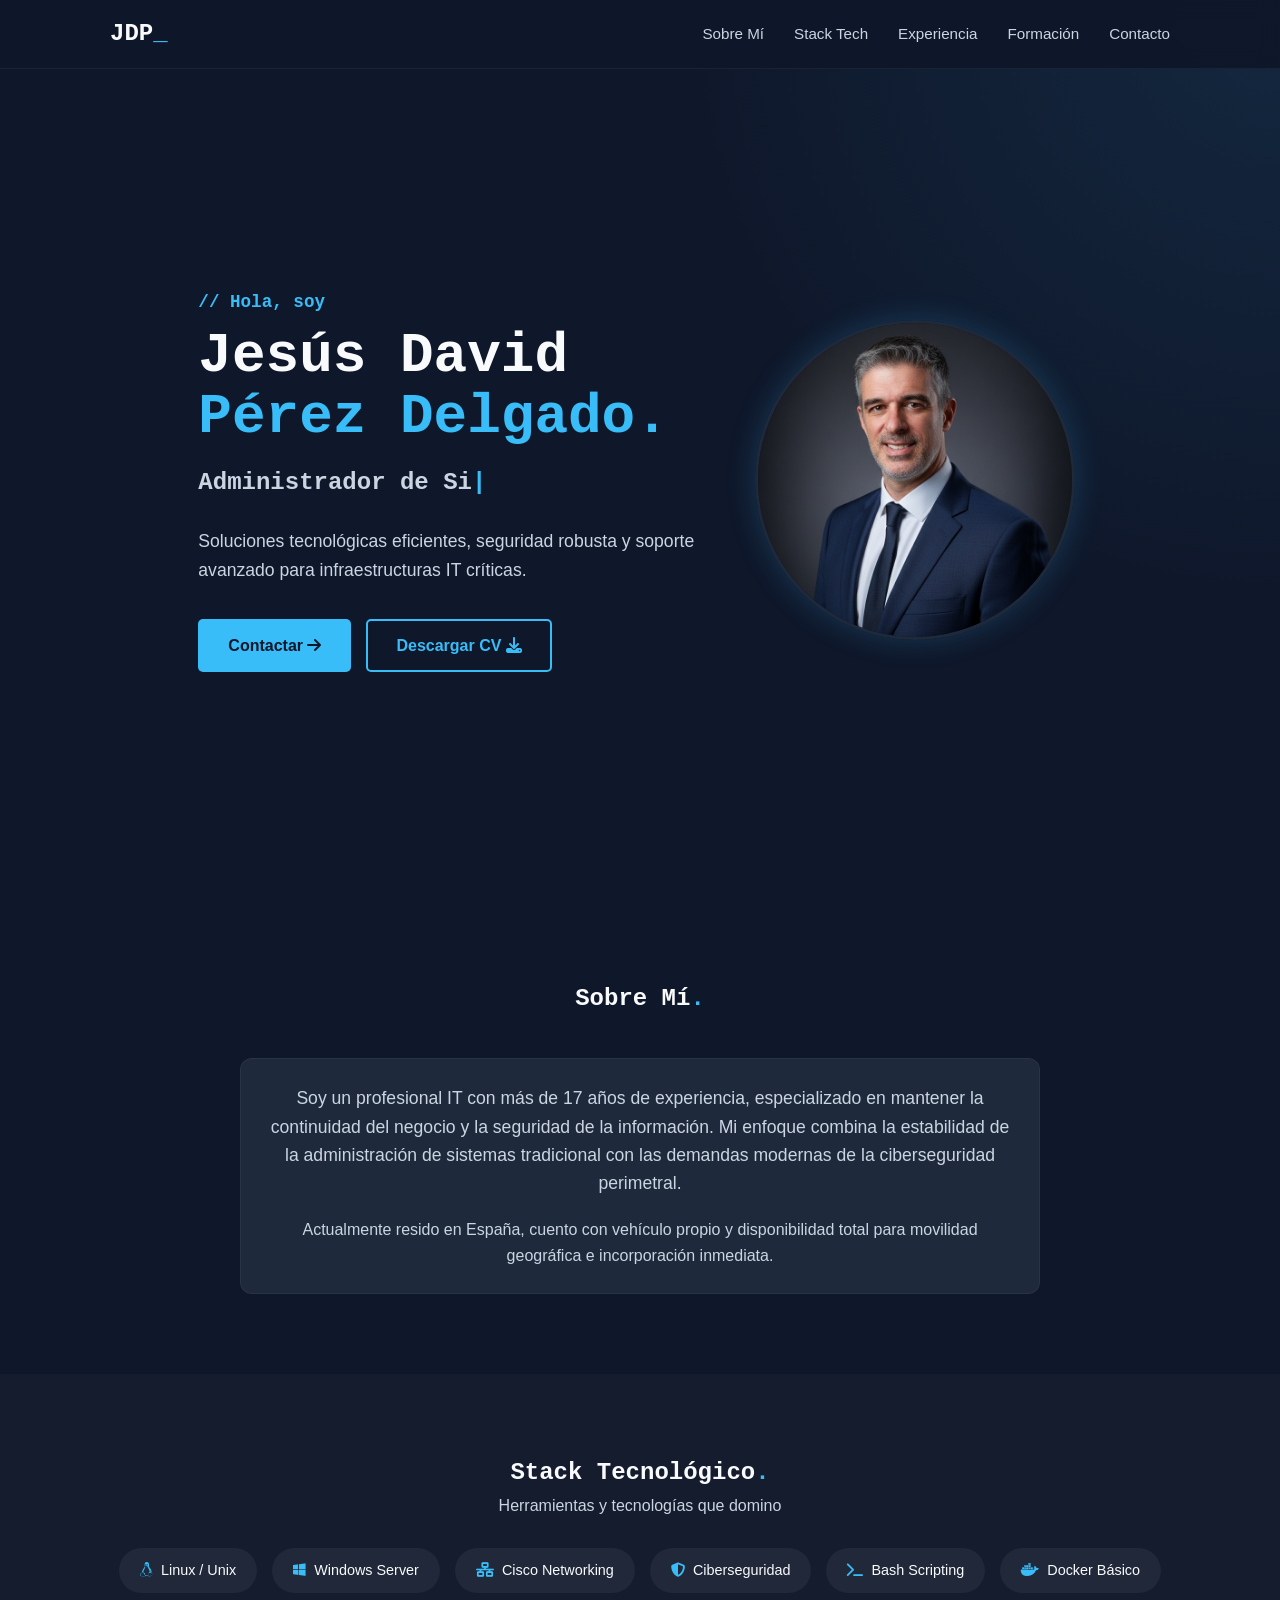
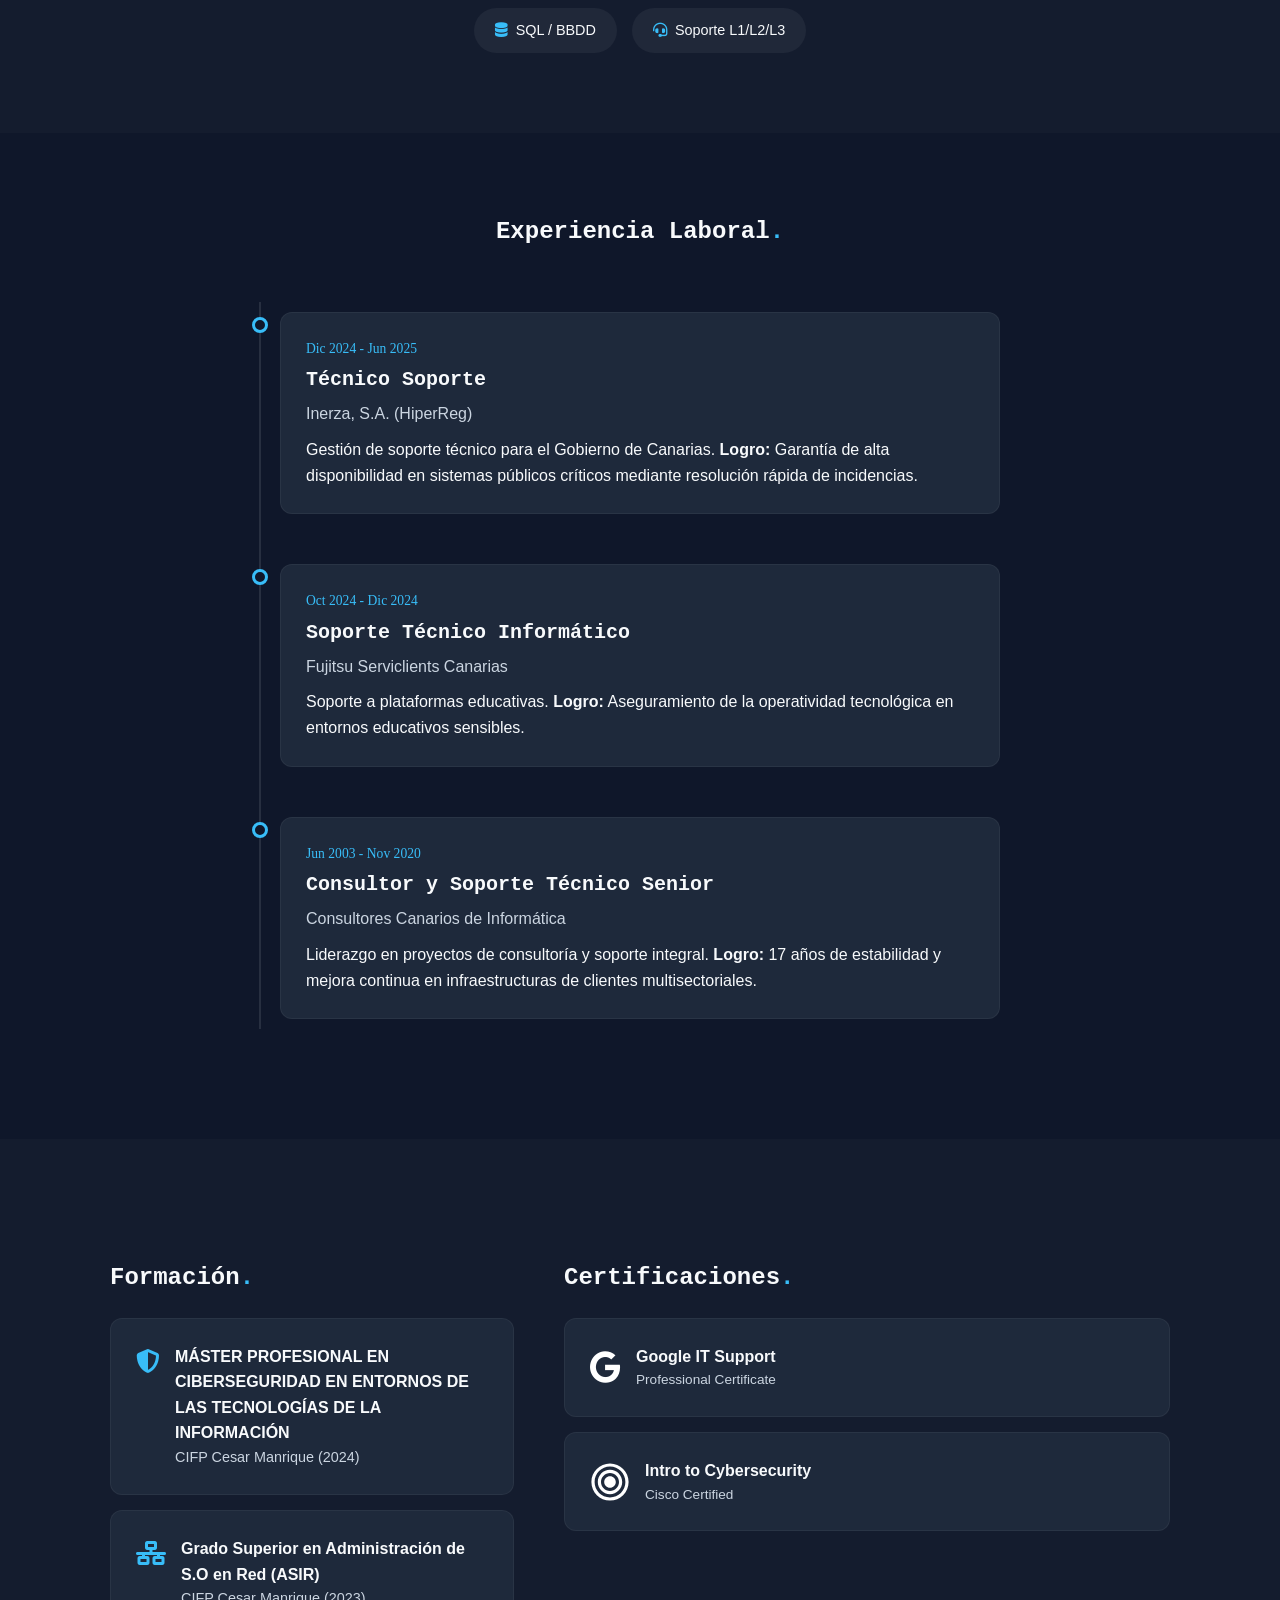
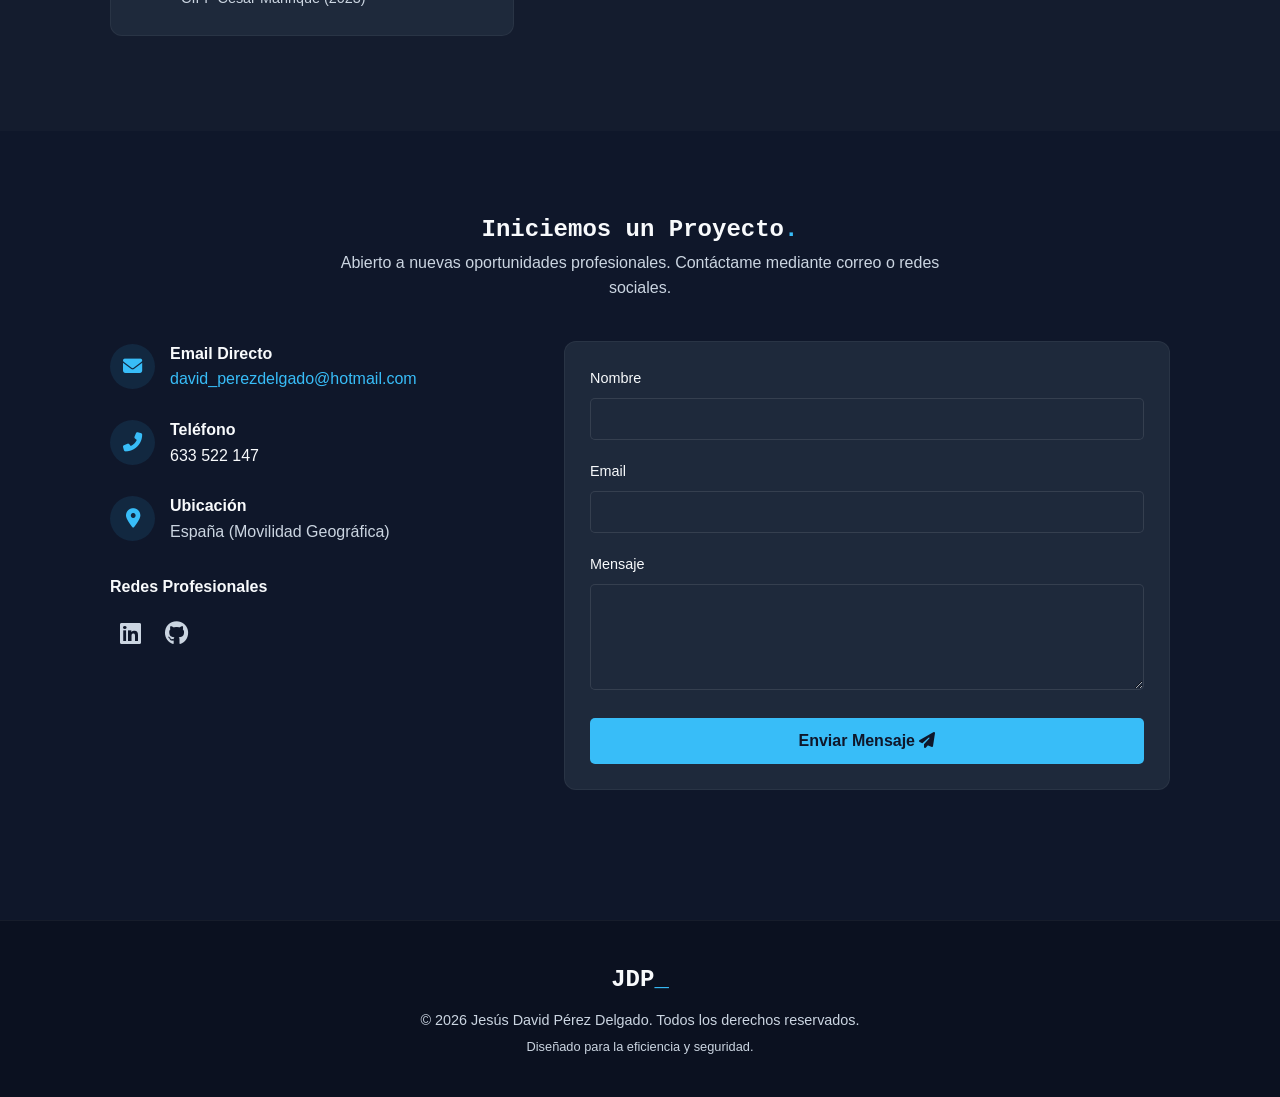
<file: index.html>
<!DOCTYPE html>
<html lang="es">

<head>
    <meta charset="UTF-8">
    <meta name="viewport" content="width=device-width, initial-scale=1.0">
    
    <!-- SEO y Metadatos -->
    <meta name="description" content="Portfolio de Jesús David Pérez Delgado, Técnico IT Senior, Administrador de Sistemas y Especialista en Ciberseguridad con +17 años de experiencia.">
    <meta name="keywords" content="Técnico IT Canarias, Ciberseguridad, Admin Sistemas, Linux, Redes, Soporte IT, Jesús David Pérez">
    <meta name="author" content="Jesús David Pérez Delgado">
    <meta name="theme-color" content="#0f172a">
    <meta name="robots" content="index, follow">

    <!-- Seguridad: Content Security Policy (Nivel Básico para GitHub Pages) -->
    <meta http-equiv="Content-Security-Policy" content="default-src 'self'; img-src 'self' https://via.placeholder.com; style-src 'self' 'unsafe-inline' https://fonts.googleapis.com https://cdnjs.cloudflare.com; font-src 'self' https://fonts.gstatic.com https://cdnjs.cloudflare.com; script-src 'self' 'unsafe-inline'; connect-src 'self' https://formspree.io;">

    <!-- Open Graph / LinkedIn / WhatsApp -->
    <meta property="og:type" content="website">
    <meta property="og:url" content="https://fiestuki.github.io/davidconsultorit/"> <!-- CAMBIAR POR TU URL REAL -->
    <meta property="og:title" content="Jesús David Pérez | Ciberseguridad & Sistemas">
    <meta property="og:description" content="Especialista IT Senior. Soluciones robustas en Ciberseguridad, Redes y Administración de Sistemas.">
    <meta property="og:image" content="https://fiestuki.github.io/davidconsultorit/assets/images/profile.jpg"> <!-- CAMBIAR POR TU URL REAL -->

    <title>Jesús David Pérez Delgado | Ciberseguridad & Sistemas</title>

    <!-- Favicon SVG Generado (Icono de Terminal) -->
    <link rel="icon" href="data:image/svg+xml,<svg xmlns=%22http://www.w3.org/2000/svg%22 viewBox=%220 0 100 100%22><rect width=%22100%22 height=%22100%22 fill=%22%230f172a%22 rx=%2220%22/><path d=%22M30 35 L45 50 L30 65 M50 65 L70 65%22 stroke=%22%2338bdf8%22 stroke-width=%228%22 fill=%22none%22 stroke-linecap=%22round%22 stroke-linejoin=%22round%22/></svg>">

    <!-- Google Fonts -->
    <link rel="preconnect" href="https://fonts.googleapis.com">
    <link rel="preconnect" href="https://fonts.gstatic.com" crossorigin>
    <link href="https://fonts.googleapis.com/css2?family=Inter:wght@300;400;600;800&family=JetBrains+Mono:wght@400;700&display=swap" rel="stylesheet">
    
    <!-- Font Awesome -->
    <link rel="stylesheet" href="https://cdnjs.cloudflare.com/ajax/libs/font-awesome/6.4.0/css/all.min.css">
    
    <!-- Estilos CSS -->
    <style>
        :root {
            --bg-color: #0f172a;
            --card-bg: #1e293b;
            --text-primary: #f8fafc;
            --text-secondary: #cbd5e1;
            --accent: #38bdf8;
            --accent-hover: #0ea5e9;
            --success: #10b981;
            --error: #ef4444;
            --nav-bg: rgba(15, 23, 42, 0.95);
        }

        * { box-sizing: border-box; margin: 0; padding: 0; scroll-behavior: smooth; }
        
        body {
            font-family: 'Inter', sans-serif;
            background-color: var(--bg-color);
            color: var(--text-primary);
            line-height: 1.6;
            overflow-x: hidden;
        }

        h1, h2, h3, .logo { font-family: 'JetBrains Mono', monospace; }
        a { text-decoration: none; color: inherit; transition: 0.3s; }
        ul { list-style: none; }

        /* Utilidades */
        .container { max-width: 1100px; margin: 0 auto; padding: 0 20px; }
        .highlight { color: var(--accent); }
        .section { padding: 80px 0; }
        .text-center { text-align: center; }
        
        /* Botones */
        .btn {
            display: inline-block;
            padding: 12px 28px;
            border-radius: 5px;
            font-weight: 600;
            cursor: pointer;
            border: 2px solid transparent;
            font-size: 1rem;
        }
        .btn-primary {
            background-color: var(--accent);
            color: var(--bg-color);
        }
        .btn-primary:hover {
            background-color: var(--accent-hover);
            transform: translateY(-2px);
            box-shadow: 0 0 15px rgba(56, 189, 248, 0.4);
        }
        .btn-outline {
            border-color: var(--accent);
            color: var(--accent);
            background: transparent;
        }
        .btn-outline:hover {
            background-color: rgba(56, 189, 248, 0.1);
            color: var(--text-primary);
        }

        /* Navbar */
        nav {
            position: fixed;
            top: 0;
            width: 100%;
            background: var(--nav-bg);
            backdrop-filter: blur(10px);
            z-index: 1000;
            border-bottom: 1px solid rgba(255,255,255,0.05);
            padding: 15px 0;
        }
        .nav-content { display: flex; justify-content: space-between; align-items: center; }
        .logo { font-size: 1.5rem; font-weight: 700; }
        .nav-links { display: flex; gap: 30px; }
        .nav-links a { font-size: 0.95rem; color: var(--text-secondary); }
        .nav-links a:hover { color: var(--accent); }
        .mobile-menu-btn { display: none; background: none; border: none; color: var(--text-primary); font-size: 1.5rem; cursor: pointer; }

        /* Hero Section */
        .hero {
            min-height: 100vh;
            display: flex;
            align-items: center;
            position: relative;
            background: radial-gradient(circle at top right, rgba(56, 189, 248, 0.1), transparent 40%);
            padding-top: 60px;
        }
        .hero-content {
            display: grid;
            grid-template-columns: 1.2fr 0.8fr;
            align-items: center;
            gap: 50px;
        }
        .greeting { color: var(--accent); font-weight: 600; margin-bottom: 10px; font-family: 'JetBrains Mono', monospace; font-size: 1.1rem; }
        .name { font-size: 3.5rem; line-height: 1.1; margin-bottom: 15px; font-weight: 800; }
        .role { font-size: 1.5rem; color: var(--text-secondary); margin-bottom: 25px; min-height: 1.6em; }
        .cursor { animation: blink 1s infinite; color: var(--accent); }
        @keyframes blink { 50% { opacity: 0; } }
        
        .subtitle { font-size: 1.1rem; color: var(--text-secondary); margin-bottom: 35px; max-width: 500px; }
        .hero-cta { display: flex; gap: 15px; flex-wrap: wrap; }
        
        .hero-image { position: relative; display: flex; justify-content: center; }
        .profile-pic {
            width: 320px;
            height: 320px;
            object-fit: cover;
            border-radius: 50%;
            border: 3px solid var(--card-bg);
            box-shadow: 0 0 30px rgba(56, 189, 248, 0.2);
            animation: float 6s ease-in-out infinite;
        }
        @keyframes float { 0%, 100% { transform: translateY(0); } 50% { transform: translateY(-15px); } }

        /* Cards & Glassmorphism */
        .glass-card {
            background: var(--card-bg);
            border: 1px solid rgba(255,255,255,0.05);
            border-radius: 12px;
            padding: 25px;
            transition: 0.3s;
        }
        .glass-card:hover {
            transform: translateY(-5px);
            border-color: var(--accent);
            box-shadow: 0 10px 30px -10px rgba(0,0,0,0.5);
        }

        /* Timeline */
        .timeline { position: relative; max-width: 800px; margin: 0 auto; }
        .timeline::after {
            content: ''; position: absolute; width: 2px; background: rgba(255,255,255,0.1);
            top: 0; bottom: 0; left: 20px; margin-left: -1px;
        }
        .timeline-item { padding: 10px 40px; position: relative; margin-bottom: 30px; }
        .timeline-dot {
            position: absolute; width: 16px; height: 16px; left: 12px; top: 15px;
            background: var(--bg-color); border: 3px solid var(--accent); border-radius: 50%; z-index: 10;
        }
        .date { font-family: 'JetBrains Mono'; font-size: 0.85rem; color: var(--accent); display: block; margin-bottom: 5px; }
        .timeline-content h3 { font-size: 1.25rem; margin-bottom: 5px; }
        .timeline-content h4 { font-size: 1rem; color: var(--text-secondary); font-weight: 400; margin-bottom: 10px; }

        /* Tech Stack Grid */
        .tech-grid {
            display: flex; flex-wrap: wrap; gap: 15px; justify-content: center; margin-top: 20px;
        }
        .tech-item {
            background: rgba(255,255,255,0.05); padding: 10px 20px; border-radius: 50px;
            font-size: 0.9rem; display: flex; align-items: center; gap: 8px; border: 1px solid transparent;
            transition: 0.3s;
        }
        .tech-item:hover { 
            border-color: var(--accent); 
            background: rgba(56, 189, 248, 0.1); 
            transform: scale(1.05);
        }

        /* Contact Grid & Form Validation */
        .contact-grid { display: grid; grid-template-columns: 1fr 1.5fr; gap: 50px; margin-top: 40px; }
        .contact-item { display: flex; align-items: center; gap: 15px; margin-bottom: 25px; }
        .contact-item i { 
            width: 45px; height: 45px; background: rgba(56, 189, 248, 0.1); color: var(--accent);
            display: flex; align-items: center; justify-content: center; border-radius: 50%; font-size: 1.2rem;
        }
        .form-group { margin-bottom: 20px; }
        .form-group label { display: block; margin-bottom: 8px; font-size: 0.9rem; }
        .form-group input, .form-group textarea {
            width: 100%; padding: 12px; background: var(--card-bg); border: 1px solid rgba(255,255,255,0.1);
            border-radius: 5px; color: white; font-family: 'Inter';
            transition: border-color 0.3s;
        }
        
        /* Validación Visual en Tiempo Real */
        .form-group input:focus, .form-group textarea:focus { outline: none; border-color: var(--accent); }
        .form-group input:valid:not(:placeholder-shown), 
        .form-group textarea:valid:not(:placeholder-shown) {
            border-color: var(--success);
        }
        .form-group input:invalid:not(:placeholder-shown) {
            border-color: var(--error);
        }

        /* Footer */
        footer { background: #0b1120; padding: 40px 0; border-top: 1px solid rgba(255,255,255,0.05); margin-top: 50px; }
        .social-links { margin: 20px 0; }
        .social-links a { margin: 0 10px; font-size: 1.5rem; color: var(--text-secondary); }
        .social-links a:hover { color: var(--accent); }

        /* Animaciones Scroll Reveal */
        .reveal {
            opacity: 0;
            transform: translateY(30px);
            transition: all 0.8s ease-out;
        }
        .reveal.active {
            opacity: 1;
            transform: translateY(0);
        }

        /* Responsive */
        @media (max-width: 768px) {
            .hero-content { grid-template-columns: 1fr; text-align: center; }
            .hero-cta { justify-content: center; }
            .hero-image { order: -1; margin-bottom: 30px; }
            .profile-pic { width: 250px; height: 250px; }
            .nav-links { display: none; } 
            .mobile-menu-btn { display: block; }
            .contact-grid { grid-template-columns: 1fr; }
            .name { font-size: 2.5rem; }
        }
    </style>
</head>

<body>
    <!-- Navbar -->
    <nav id="navbar">
        <div class="container nav-content">
            <a href="#home" class="logo">JDP<span class="highlight">_</span></a>
            <ul class="nav-links">
                <li><a href="#about">Sobre Mí</a></li>
                <li><a href="#stack">Stack Tech</a></li>
                <li><a href="#experience">Experiencia</a></li>
                <li><a href="#education">Formación</a></li>
                <li><a href="#contact">Contacto</a></li>
            </ul>
            <button class="mobile-menu-btn" aria-label="Abrir menú"><i class="fas fa-bars"></i></button>
        </div>
    </nav>

    <!-- Hero Section -->
    <header id="home" class="hero">
        <div class="container hero-content">
            <div class="hero-text reveal active">
                <p class="greeting">// Hola, soy</p>
                <h1 class="name">Jesús David <br><span class="highlight">Pérez Delgado.</span></h1>
                
                <!-- Efecto Typewriter -->
                <h2 class="role">
                    <span id="typewriter"></span><span class="cursor">|</span>
                </h2>
                
                <p class="subtitle">Soluciones tecnológicas eficientes, seguridad robusta y soporte avanzado para infraestructuras IT críticas.</p>
                
                <div class="hero-cta">
                    <a href="#contact" class="btn btn-primary">Contactar <i class="fas fa-arrow-right"></i></a>
                    <a href="./assets/doc/cv-jesus david.pdf" download class="btn btn-outline">Descargar CV <i class="fas fa-download"></i></a>
                </div>
            </div>
            <div class="hero-image reveal active">
                <!-- Sugerencia: Convierte esta imagen a .webp para mejor rendimiento -->
                <img src="./assets/images/profile.jpg" alt="Jesús David Pérez Delgado" class="profile-pic" loading="lazy" onerror="this.src='https://via.placeholder.com/320x320/1e293b/38bdf8?text=JDP'">
            </div>
        </div>
    </header>

    <!-- About Section -->
    <section id="about" class="section reveal">
        <div class="container">
            <h2 class="section-title text-center" style="margin-bottom: 40px;">Sobre Mí<span class="highlight">.</span></h2>
            <div class="glass-card" style="max-width: 800px; margin: 0 auto; text-align: center;">
                <p style="font-size: 1.1rem; color: var(--text-secondary); margin-bottom: 20px;">
                    Soy un profesional IT con más de 17 años de experiencia, especializado en mantener la continuidad del negocio y la seguridad de la información. Mi enfoque combina la estabilidad de la administración de sistemas tradicional con las demandas modernas de la ciberseguridad perimetral.
                </p>
                <p style="color: var(--text-secondary);">
                    Actualmente resido en España, cuento con vehículo propio y disponibilidad total para movilidad geográfica e incorporación inmediata.
                </p>
            </div>
        </div>
    </section>

    <!-- Tech Stack Section -->
    <section id="stack" class="section reveal" style="background: rgba(255,255,255,0.02);">
        <div class="container text-center">
            <h2 class="section-title">Stack Tecnológico<span class="highlight">.</span></h2>
            <p style="color: var(--text-secondary); margin-bottom: 30px;">Herramientas y tecnologías que domino</p>
            
            <div class="tech-grid">
                <div class="tech-item"><i class="fab fa-linux highlight"></i> Linux / Unix</div>
                <div class="tech-item"><i class="fab fa-windows highlight"></i> Windows Server</div>
                <div class="tech-item"><i class="fas fa-network-wired highlight"></i> Cisco Networking</div>
                <div class="tech-item"><i class="fas fa-shield-alt highlight"></i> Ciberseguridad</div>
                <div class="tech-item"><i class="fas fa-terminal highlight"></i> Bash Scripting</div>
                <div class="tech-item"><i class="fab fa-docker highlight"></i> Docker Básico</div>
                <div class="tech-item"><i class="fas fa-database highlight"></i> SQL / BBDD</div>
                <div class="tech-item"><i class="fas fa-headset highlight"></i> Soporte L1/L2/L3</div>
            </div>
        </div>
    </section>

    <!-- Experience Section -->
    <section id="experience" class="section reveal">
        <div class="container">
            <h2 class="section-title text-center" style="margin-bottom: 50px;">Experiencia Laboral<span class="highlight">.</span></h2>
            <div class="timeline">

                <div class="timeline-item">
                    <div class="timeline-dot"></div>
                    <div class="timeline-content glass-card">
                        <span class="date">Dic 2024 - Jun 2025</span>
                        <h3>Técnico Soporte</h3>
                        <h4>Inerza, S.A. (HiperReg)</h4>
                        <p>Gestión de soporte técnico para el Gobierno de Canarias. <strong>Logro:</strong> Garantía de alta disponibilidad en sistemas públicos críticos mediante resolución rápida de incidencias.</p>
                    </div>
                </div>

                <div class="timeline-item">
                    <div class="timeline-dot"></div>
                    <div class="timeline-content glass-card">
                        <span class="date">Oct 2024 - Dic 2024</span>
                        <h3>Soporte Técnico Informático</h3>
                        <h4>Fujitsu Serviclients Canarias</h4>
                        <p>Soporte a plataformas educativas. <strong>Logro:</strong> Aseguramiento de la operatividad tecnológica en entornos educativos sensibles.</p>
                    </div>
                </div>

                <div class="timeline-item">
                    <div class="timeline-dot"></div>
                    <div class="timeline-content glass-card">
                        <span class="date">Jun 2003 - Nov 2020</span>
                        <h3>Consultor y Soporte Técnico Senior</h3>
                        <h4>Consultores Canarios de Informática</h4>
                        <p>Liderazgo en proyectos de consultoría y soporte integral. <strong>Logro:</strong> 17 años de estabilidad y mejora continua en infraestructuras de clientes multisectoriales.</p>
                    </div>
                </div>

            </div>
        </div>
    </section>

    <!-- Education & Certifications Section -->
    <section id="education" class="section reveal" style="background: rgba(255,255,255,0.02);">
        <div class="container">
            <div class="contact-grid" style="align-items: start;">
                
                <!-- Education -->
                <div>
                    <h2 class="section-title">Formación<span class="highlight">.</span></h2>
                    <ul style="margin-top: 20px;">
                        <li class="glass-card" style="margin-bottom: 15px; display: flex; gap: 15px; align-items: start;">
                            <i class="fas fa-shield-alt highlight" style="font-size: 1.5rem; margin-top: 5px;"></i>
                            <div>
                                <h4 style="font-weight: 700;">MÁSTER PROFESIONAL EN CIBERSEGURIDAD EN ENTORNOS DE LAS TECNOLOGÍAS DE
LA INFORMACIÓN</h4>
                                <p style="font-size: 0.9rem; color: var(--text-secondary);">CIFP Cesar Manrique (2024)</p>
                            </div>
                        </li>
                        <li class="glass-card" style="margin-bottom: 15px; display: flex; gap: 15px; align-items: start;">
                            <i class="fas fa-network-wired highlight" style="font-size: 1.5rem; margin-top: 5px;"></i>
                            <div>
                                <h4 style="font-weight: 700;">Grado Superior en Administración de S.O en Red (ASIR)</h4>
                                <p style="font-size: 0.9rem; color: var(--text-secondary);">CIFP Cesar Manrique (2023)</p>
                            </div>
                        </li>
                    </ul>
                </div>

                <!-- Certifications -->
                <div id="certifications">
                    <h2 class="section-title">Certificaciones<span class="highlight">.</span></h2>
                    <div style="display: grid; gap: 15px; margin-top: 20px;">
                        <div class="glass-card" style="display: flex; align-items: center; gap: 15px;">
                            <i class="fab fa-google" style="font-size: 2rem; color: #fff;"></i>
                            <div>
                                <h4 style="margin: 0;">Google IT Support</h4>
                                <p style="font-size: 0.85rem; color: var(--text-secondary);">Professional Certificate</p>
                            </div>
                        </div>
                         <!-- Tarjeta Cisco Corregida (SVG Incrustado) -->
                        <div class="glass-card" style="display: flex; align-items: center; gap: 15px;">
                            <!-- Logo Cisco SVG Inline -->
                            <svg viewBox="0 0 100 100" style="width: 40px; height: 40px; fill: white;">
                                <path d="M96.5,50c0-25.7-20.8-46.5-46.5-46.5S3.5,24.3,3.5,50s20.8,46.5,46.5,46.5S96.5,75.7,96.5,50z M50,88.5 c-21.3,0-38.5-17.2-38.5-38.5S28.7,11.5,50,11.5S88.5,28.7,88.5,50S71.3,88.5,50,88.5z M50,19.5c-16.8,0-30.5,13.7-30.5,30.5 S33.2,80.5,50,80.5S80.5,66.8,80.5,50S66.8,19.5,50,19.5z M50,72.5c-12.4,0-22.5-10.1-22.5-22.5S37.6,27.5,50,27.5S72.5,37.6,72.5,50 S62.4,72.5,50,72.5z M50,35.5c-8,0-14.5,6.5-14.5,14.5S42,64.5,50,64.5S64.5,58,64.5,50S58,35.5,50,35.5z"/>
                            </svg>
                            <div>
                                <h4 style="margin: 0;">Intro to Cybersecurity</h4>
                                <p style="font-size: 0.85rem; color: var(--text-secondary);">Cisco Certified</p>
                            </div>
                        </div>
                    </div>
                </div>

            </div>
        </div>
    </section>

    <!-- Contact Section -->
    <section id="contact" class="section reveal">
        <div class="container">
            <h2 class="section-title text-center">Iniciemos un Proyecto<span class="highlight">.</span></h2>
            <p class="text-center" style="color: var(--text-secondary); max-width: 600px; margin: 0 auto;">
                Abierto a nuevas oportunidades profesionales. Contáctame mediante correo o redes sociales.
            </p>

            <div class="contact-grid">
                <div class="contact-info">
                    <div class="contact-item">
                        <i class="fas fa-envelope"></i>
                        <div>
                            <h4>Email Directo</h4>
                            <a href="mailto:david_perezdelgado@hotmail.com" style="color: var(--accent);">david_perezdelgado@hotmail.com</a>
                        </div>
                    </div>
                    <div class="contact-item">
                        <i class="fas fa-phone-alt"></i>
                        <div>
                            <h4>Teléfono</h4>
                            <a href="tel:+34633522147" style="color: var(--text-primary);">633 522 147</a>
                        </div>
                    </div>
                    <div class="contact-item">
                        <i class="fas fa-map-marker-alt"></i>
                        <div>
                            <h4>Ubicación</h4>
                            <p style="color: var(--text-secondary);">España (Movilidad Geográfica)</p>
                        </div>
                    </div>
                    
                    <div style="margin-top: 30px;">
                        <h4 style="margin-bottom: 15px;">Redes Profesionales</h4>
                        <div class="social-links" style="margin: 0; text-align: left;">
                            <a href="https://www.linkedin.com/in/jesús-david-pérez-delgado-821abb84" target="_blank" title="LinkedIn"><i class="fab fa-linkedin"></i></a>
                            <a href="https://github.com/Fiestuki/davidconsultorit" target="_blank" title="GitHub"><i class="fab fa-github"></i></a>
                        </div>
                    </div>
                </div>

                <!-- Formulario con ID para JS -->
                <form id="contact-form" action="https://formspree.io/f/mlgoaono" method="POST" class="glass-card">
                    
                    <div class="form-group">
                        <label for="name">Nombre</label>
                        <input type="text" id="name" name="name" required placeholder=" " pattern="[A-Za-zÀ-ÿ\s]{3,}">
                    </div>
                    
                    <div class="form-group">
                        <label for="email">Email</label>
                        <input type="email" id="email" name="email" required placeholder=" ">
                    </div>
                    
                    <div class="form-group">
                        <label for="message">Mensaje</label>
                        <textarea id="message" name="message" rows="5" required placeholder=" " minlength="10"></textarea>
                    </div>
                    
                    <button type="submit" class="btn btn-primary" style="width: 100%;">
                        Enviar Mensaje <i class="fas fa-paper-plane"></i>
                    </button>
                    
                    <p id="form-status" style="margin-top: 15px; text-align: center; font-weight: bold; display: none;"></p>
                </form>
            </div>
        </div>
    </section>

    <!-- Footer -->
    <footer>
        <div class="container text-center">
            <div class="logo" style="margin-bottom: 10px;">JDP<span class="highlight">_</span></div>
            <p style="color: var(--text-secondary); font-size: 0.9rem;">&copy; 2026 Jesús David Pérez Delgado. Todos los derechos reservados.</p>
            <p style="color: var(--text-secondary); font-size: 0.8rem; margin-top: 5px;">Diseñado para la eficiencia y seguridad.</p>
        </div>
    </footer>

    <!-- Scripts -->
    <script>
        // 1. Typewriter Effect
        const roles = ["Administrador de Sistemas", "Especialista en Ciberseguridad", "Soporte IT Senior"];
        let i = 0;
        let timer;

        function typeWriter() {
            const heading = document.getElementById("typewriter");
            const role = roles[i];
            let currentText = heading.innerText;
            
            if (!this.isDeleting && currentText !== role) {
                heading.innerText = role.substring(0, currentText.length + 1);
                timer = setTimeout(typeWriter, 100);
            } else if (!this.isDeleting && currentText === role) {
                this.isDeleting = true;
                timer = setTimeout(typeWriter, 2000);
            } else if (this.isDeleting && currentText !== "") {
                heading.innerText = role.substring(0, currentText.length - 1);
                timer = setTimeout(typeWriter, 50);
            } else {
                this.isDeleting = false;
                i = (i + 1) % roles.length;
                timer = setTimeout(typeWriter, 500);
            }
        }

        // 2. Mobile Menu Toggle
        document.querySelector('.mobile-menu-btn').addEventListener('click', () => {
            const navLinks = document.querySelector('.nav-links');
            if(navLinks.style.display === 'flex') {
                navLinks.style.display = 'none';
            } else {
                navLinks.style.display = 'flex';
                navLinks.style.flexDirection = 'column';
                navLinks.style.position = 'absolute';
                navLinks.style.top = '60px';
                navLinks.style.left = '0';
                navLinks.style.width = '100%';
                navLinks.style.background = 'var(--bg-color)';
                navLinks.style.padding = '20px';
                navLinks.style.borderBottom = '1px solid rgba(255,255,255,0.1)';
            }
        });

        // 3. Scroll Reveal Animation (Intersection Observer)
        const revealElements = document.querySelectorAll('.reveal');
        
        const revealObserver = new IntersectionObserver((entries) => {
            entries.forEach(entry => {
                if (entry.isIntersecting) {
                    entry.target.classList.add('active');
                }
            });
        }, { threshold: 0.1 });

        revealElements.forEach(el => revealObserver.observe(el));

        // 4. Formspree AJAX Handling
        var form = document.getElementById("contact-form");
        
        async function handleSubmit(event) {
            event.preventDefault();
            var status = document.getElementById("form-status");
            var data = new FormData(event.target);
            
            if(form.action.includes("TU_CODIGO_AQUI")) {
                status.innerHTML = "⚠️ Configura tu ID de Formspree en el HTML.";
                status.style.color = "#ef4444";
                status.style.display = "block";
                return;
            }

            fetch(event.target.action, {
                method: form.method,
                body: data,
                headers: { 'Accept': 'application/json' }
            }).then(response => {
                if (response.ok) {
                    status.innerHTML = "✅ ¡Mensaje enviado correctamente!";
                    status.style.color = "#10b981";
                    status.style.display = "block";
                    form.reset();
                } else {
                    status.innerHTML = "❌ Error al enviar. Inténtalo de nuevo.";
                    status.style.display = "block";
                    status.style.color = "#ef4444";
                }
            }).catch(error => {
                status.innerHTML = "❌ Error de conexión.";
                status.style.display = "block";
                status.style.color = "#ef4444";
            });
        }
        
        form.addEventListener("submit", handleSubmit);
        document.addEventListener('DOMContentLoaded', typeWriter);

        // 5. Easter Egg para Consola (Factor Wow)
        console.log("%c🔒 ¿Buscando vulnerabilidades? Buen ojo.", "color: #38bdf8; font-size: 16px; font-weight: bold;");
        console.log("Si quieres hablar de seguridad o sistemas, escríbeme a david_perezdelgado@hotmail.com");
    </script>
</body>
</html>
</file>
